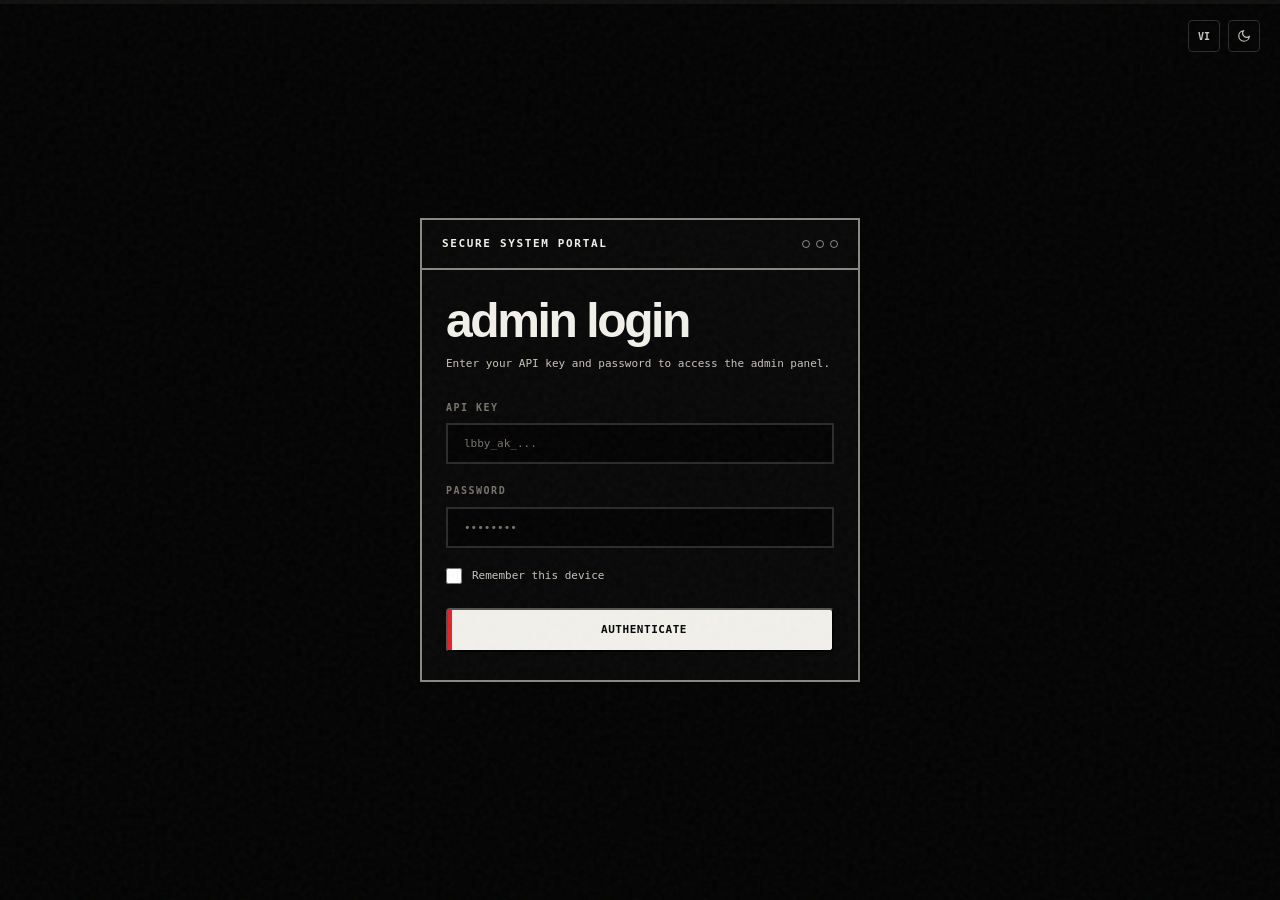
<file: index.html>
<!DOCTYPE html>
<html lang="en" data-theme="dark">
<head>
  <meta charset="UTF-8">
  <meta name="viewport" content="width=device-width, initial-scale=1.0">
  <meta http-equiv="Content-Security-Policy" content="default-src 'self'; script-src 'self' 'unsafe-inline' 'unsafe-eval' https://static.cloudflareinsights.com; style-src 'self' 'unsafe-inline' https://fonts.googleapis.com; img-src 'self' data: blob: https:; font-src 'self' data: https://fonts.gstatic.com; connect-src 'self' https://web.lbby.net; base-uri 'self'; form-action 'self';">
  <title>Admin — R Studio</title>
  <meta name="robots" content="noindex, nofollow">
  <link rel="icon" href="https://lbby.net/assets/favicon-32.png">
  <link rel="preconnect" href="https://fonts.googleapis.com">
  <link rel="preconnect" href="https://fonts.gstatic.com" crossorigin>
  <link href="https://fonts.googleapis.com/css2?family=Inter:wght@400;500;600;700;800;900&family=JetBrains+Mono:wght@400;500;600;700;800;900&display=swap" rel="stylesheet">
  <style>
    /* ── Design Tokens ─────────────────────────────────────────── */
    :root {
      --radius: 0px;
      --radius-sm: 0px;
      --radius-btn: 4px;
      --radius-full: 100px;
      --max-w: 920px;
      --sidebar-w: 240px;
      --nav-h: 56px;
      --ease: cubic-bezier(0.16, 1, 0.3, 1);
      --dur-fast: 0.15s;
      --dur-normal: 0.3s;
      --dur-slow: 0.6s;
      --rs-red: #e52227;
      --mono: 'JetBrains Mono', 'SF Mono', 'Fira Code', monospace;
    }

    [data-theme="dark"],
    :root:not([data-theme]) {
      --bg: #030303;
      --bg-soft: #060606;
      --surface: #080808;
      --surface-soft: #101010;
      --text: #f1f1ea;
      --text-muted: #c9c6bb;
      --text-faint: #77746b;
      --border: rgba(241, 241, 234, 0.17);
      --border-strong: rgba(241, 241, 234, 0.55);
      --accent-silver: #f1f1ea;
      --accent-silver-soft: #aaa69a;
      --glow: rgba(229, 34, 39, 0.18);
      --btn-primary-bg: #f1f1ea;
      --btn-primary-text: #050505;
      --btn-secondary-border: rgba(241, 241, 234, 0.35);
      --btn-secondary-text: #f1f1ea;
    }

    [data-theme="light"] {
      --bg: #e9e3d3;
      --bg-soft: #ded6c3;
      --surface: rgba(255, 255, 247, 0.42);
      --surface-soft: rgba(255, 255, 247, 0.58);
      --text: #0b0b09;
      --text-muted: #24221e;
      --text-faint: #706b5d;
      --border: rgba(8, 8, 6, 0.22);
      --border-strong: rgba(8, 8, 6, 0.56);
      --accent-silver: #0b0b09;
      --accent-silver-soft: #575246;
      --glow: rgba(229, 34, 39, 0.16);
      --btn-primary-bg: #0b0b09;
      --btn-primary-text: #e9e3d3;
      --btn-secondary-border: rgba(8, 8, 6, 0.22);
      --btn-secondary-text: #0b0b09;
    }

    /* ── Reset ─────────────────────────────────────────────────── */
    *, *::before, *::after { box-sizing: border-box; margin: 0; padding: 0; }
    html { -webkit-text-size-adjust: 100%; scroll-behavior: smooth; }

    body {
      font-family: var(--mono);
      font-size: 11px;
      font-weight: 400;
      line-height: 1.45;
      -webkit-font-smoothing: antialiased;
      background-color: var(--bg);
      color: var(--text);
      transition: background-color var(--dur-normal) var(--ease), color var(--dur-normal) var(--ease);
      overflow-x: hidden;
    }

    ::selection { background: var(--rs-red); color: #ffffff; }
    ::-webkit-scrollbar { width: 6px; height: 6px; }
    ::-webkit-scrollbar-track { background: var(--bg); }
    ::-webkit-scrollbar-thumb { background: var(--border-strong); border-radius: 3px; }
    ::-webkit-scrollbar-thumb:hover { background: var(--accent-silver-soft); }

    :focus-visible { outline: 2px solid var(--accent-silver); outline-offset: 2px; }

    /* ── Layout ─────────────────────────────────────────────────── */
    .layout { display: flex; min-height: 100vh; }

    /* ── Sidebar ────────────────────────────────────────────────── */
    .sidebar {
      width: var(--sidebar-w);
      background: var(--bg-soft);
      border-right: 2px solid var(--border-strong);
      display: flex;
      flex-direction: column;
      position: fixed;
      top: 0; left: 0; bottom: 0;
      z-index: 100;
      transition: transform var(--dur-normal) var(--ease);
    }

    .sidebar-header {
      padding: 24px 20px;
      border-bottom: 2px solid var(--border-strong);
    }

    .sidebar-label {
      font-family: var(--mono);
      font-size: 10px;
      font-weight: 700;
      text-transform: uppercase;
      letter-spacing: 0.15em;
      color: var(--text-faint);
      margin-bottom: 8px;
    }

    .sidebar-brand {
      font-family: Inter, Arial Black, sans-serif;
      font-size: 18px;
      font-weight: 900;
      text-transform: lowercase;
      letter-spacing: -0.05em;
      color: var(--text);
    }

    .sidebar-nav {
      flex: 1;
      padding: 0;
    }

    .sidebar-btn {
      display: flex;
      align-items: center;
      gap: 10px;
      width: 100%;
      padding: 12px 20px;
      font-family: var(--mono);
      font-size: 11px;
      font-weight: 700;
      text-transform: uppercase;
      letter-spacing: 0.1em;
      color: var(--text-muted);
      background: transparent;
      border: none;
      border-bottom: 1px solid var(--border);
      cursor: pointer;
      transition: all var(--dur-fast) var(--ease);
      text-align: left;
    }

    .sidebar-btn:hover {
      color: var(--text);
      background: var(--glow);
    }

    .sidebar-btn[aria-selected="true"] {
      color: var(--bg);
      background: var(--text);
    }

    .sidebar-btn svg { width: 14px; height: 14px; opacity: 0.7; }
    .sidebar-btn[aria-selected="true"] svg { opacity: 1; }

    .sidebar-footer {
      padding: 16px 20px;
      border-top: 2px solid var(--border-strong);
      display: flex;
      align-items: center;
      justify-content: space-between;
    }

    .sidebar-version {
      font-family: var(--mono);
      font-size: 9px;
      font-weight: 600;
      text-transform: uppercase;
      letter-spacing: 0.1em;
      color: var(--text-faint);
    }

    .theme-toggle {
      display: flex;
      align-items: center;
      justify-content: center;
      width: 28px;
      height: 28px;
      border: 1px solid var(--border);
      border-radius: var(--radius-btn);
      background: transparent;
      color: var(--text-muted);
      cursor: pointer;
      transition: all var(--dur-fast) var(--ease);
    }

    .theme-toggle:hover { border-color: var(--text); color: var(--text); }
    [data-theme="dark"] .icon-sun { display: none; }
    [data-theme="dark"] .icon-moon { display: block; }
    [data-theme="light"] .icon-sun { display: block; }
    [data-theme="light"] .icon-moon { display: none; }

    /* ── Main Content ───────────────────────────────────────────── */
    .main {
      flex: 1;
      margin-left: var(--sidebar-w);
      min-height: 100vh;
    }

    .topbar {
      position: sticky;
      top: 0;
      z-index: 50;
      background: var(--bg);
      border-bottom: 2px solid var(--border-strong);
      padding: 0 32px;
      height: var(--nav-h);
      display: flex;
      align-items: center;
      justify-content: space-between;
    }

    .topbar-title {
      font-family: var(--mono);
      font-size: 12px;
      font-weight: 700;
      text-transform: uppercase;
      letter-spacing: 0.1em;
      color: var(--text);
    }

    .content { padding: 32px; max-width: var(--max-w); }

    /* ── Cards ──────────────────────────────────────────────────── */
    .card {
      background: var(--surface);
      border: 2px solid var(--border-strong);
      margin-bottom: 24px;
      transition: transform var(--dur-fast) var(--ease), box-shadow var(--dur-fast) var(--ease);
    }

    .card:hover {
      transform: translate(-2px, -2px);
      box-shadow: 4px 4px 0 var(--border-strong);
    }

    .card-header {
      display: flex;
      align-items: center;
      justify-content: space-between;
      padding: 12px 16px;
      border-bottom: 2px solid var(--border-strong);
    }

    .card-title {
      font-family: var(--mono);
      font-size: 11px;
      font-weight: 700;
      text-transform: uppercase;
      letter-spacing: 0.1em;
      color: var(--text);
    }

    .card-body { padding: 16px; }

    /* ── Stats Grid ─────────────────────────────────────────────── */
    .stats-grid {
      display: grid;
      grid-template-columns: repeat(4, 1fr);
      gap: 0;
      border-top: 2px solid var(--border-strong);
      border-left: 2px solid var(--border-strong);
      margin-bottom: 24px;
    }

    .stat-card {
      padding: 20px 16px;
      border-right: 2px solid var(--border-strong);
      border-bottom: 2px solid var(--border-strong);
      background: transparent;
      transition: background var(--dur-fast) var(--ease);
    }

    .stat-card:hover { background: var(--glow); }

    .stat-label {
      font-family: var(--mono);
      font-size: 10px;
      font-weight: 700;
      text-transform: uppercase;
      letter-spacing: 0.15em;
      color: var(--text-faint);
      margin-bottom: 8px;
    }

    .stat-value {
      font-family: Inter, Arial Black, sans-serif;
      font-size: 28px;
      font-weight: 900;
      letter-spacing: -0.05em;
      color: var(--text);
    }

    /* ── Table ──────────────────────────────────────────────────── */
    .table-container {
      overflow-x: auto;
      border: 2px solid var(--border-strong);
    }

    .data-table { width: 100%; border-collapse: collapse; }

    .data-table th {
      text-align: left;
      padding: 10px 16px;
      font-family: var(--mono);
      font-size: 10px;
      font-weight: 700;
      text-transform: uppercase;
      letter-spacing: 0.1em;
      color: var(--text-faint);
      border-bottom: 2px solid var(--border-strong);
      background: var(--surface);
    }

    .data-table td {
      padding: 12px 16px;
      font-family: var(--mono);
      font-size: 11px;
      border-bottom: 1px solid var(--border);
      color: var(--text-muted);
    }

    .data-table tbody tr {
      transition: background var(--dur-fast) var(--ease);
    }

    .data-table tbody tr:hover { background: var(--glow); }
    .data-table tbody tr:last-child td { border-bottom: none; }

    /* ── Status Badges ──────────────────────────────────────────── */
    .badge {
      display: inline-flex;
      align-items: center;
      padding: 2px 8px;
      font-family: var(--mono);
      font-size: 10px;
      font-weight: 700;
      text-transform: uppercase;
      letter-spacing: 0.05em;
    }

    .badge--active { border: 2px solid var(--rs-red); color: var(--rs-red); }
    .badge--inactive { border: 1px dashed var(--text-muted); color: var(--text-muted); }
    .badge--banned { border: 2px double var(--text); color: var(--text-muted); text-decoration: line-through; }
    .badge--alert { border: 2px solid var(--text); color: var(--text); }

    /* ── Buttons ────────────────────────────────────────────────── */
    .btn {
      display: inline-flex;
      align-items: center;
      justify-content: center;
      gap: 8px;
      padding: 8px 16px;
      font-family: var(--mono);
      font-size: 11px;
      font-weight: 700;
      text-transform: uppercase;
      letter-spacing: 0.05em;
      border-radius: var(--radius-btn);
      cursor: pointer;
      position: relative;
      transition: all var(--dur-fast) var(--ease);
      min-height: 36px;
    }

    .btn--primary {
      background: var(--btn-primary-bg);
      color: var(--btn-primary-text);
      padding-left: 24px;
    }

    .btn--primary::before {
      content: '';
      position: absolute;
      left: 0; top: 0; bottom: 0;
      width: 4px;
      background: var(--rs-red);
    }

    .btn--primary:hover { filter: brightness(0.92); transform: translateY(-1px); }
    [data-theme="light"] .btn--primary:hover { filter: brightness(1.08); }

    .btn--secondary {
      background: transparent;
      color: var(--btn-secondary-text);
      border: 2px solid var(--btn-secondary-border);
    }

    .btn--secondary:hover { border-color: var(--text); transform: translateY(-1px); }

    .btn--danger {
      background: transparent;
      color: var(--rs-red);
      border: 1px solid var(--border);
    }

    .btn--danger:hover { border-color: var(--rs-red); background: var(--glow); }

    .btn-sm { padding: 4px 12px; font-size: 10px; min-height: 28px; }

    /* ── Form Inputs ────────────────────────────────────────────── */
    .form-input, .form-select {
      padding: 10px 14px;
      font-family: var(--mono);
      font-size: 11px;
      background: var(--bg);
      border: 2px solid var(--border);
      border-radius: 0;
      color: var(--text);
      outline: none;
      transition: all var(--dur-fast) var(--ease);
    }

    .form-input:focus, .form-select:focus {
      border-color: var(--rs-red);
      box-shadow: 4px 4px 0 var(--border-strong);
    }

    .form-input::placeholder { color: var(--text-faint); }

    .form-label {
      font-family: var(--mono);
      font-size: 10px;
      font-weight: 700;
      text-transform: uppercase;
      letter-spacing: 0.15em;
      color: var(--text-faint);
      margin-bottom: 6px;
    }

    .form-grid { display: grid; grid-template-columns: 1fr 1fr 1fr auto; gap: 16px; align-items: end; }

    /* ── Status Messages ────────────────────────────────────────── */
    .status-msg {
      font-family: var(--mono);
      font-size: 11px;
      padding: 12px 16px;
      margin-top: 16px;
      display: none;
      border: 2px solid var(--border);
    }

    .status-msg.success { display: block; color: var(--text); background: var(--surface); border-color: var(--text); }
    .status-msg.error { display: block; color: var(--rs-red); background: var(--surface); border-color: var(--rs-red); }

    /* ── Output Area ────────────────────────────────────────────── */
    .output-area {
      background: var(--bg);
      border: 2px solid var(--border-strong);
      padding: 12px;
      font-family: var(--mono);
      font-size: 11px;
      word-break: break-all;
      color: var(--text-muted);
      margin-top: 12px;
      user-select: all;
    }

    /* ── Chrome Dots ────────────────────────────────────────────── */
    .chrome-dots {
      display: flex;
      gap: 6px;
    }

    .chrome-dots span {
      width: 8px;
      height: 8px;
      border-radius: 50%;
      border: 1px solid var(--border-strong);
    }

    /* ── Toast ──────────────────────────────────────────────────── */
    #adminToast {
      position: fixed;
      bottom: 24px;
      right: 24px;
      z-index: 9999;
      padding: 12px 20px;
      font-family: var(--mono);
      font-size: 11px;
      font-weight: 700;
      text-transform: uppercase;
      letter-spacing: 0.05em;
      background: var(--text);
      color: var(--bg);
      transform: translateY(20px);
      opacity: 0;
      transition: all var(--dur-normal) var(--ease);
      max-width: 360px;
    }

    #adminToast.error { background: var(--rs-red); color: #fff; }

    /* ── Confirm Modal ──────────────────────────────────────────── */
    #confirmModal {
      position: fixed;
      inset: 0;
      z-index: 9998;
      background: rgba(0,0,0,0.7);
      display: flex;
      align-items: center;
      justify-content: center;
    }

    #confirmModal > div {
      background: var(--bg);
      border: 2px solid var(--border-strong);
      padding: 28px;
      max-width: 420px;
      width: 90%;
    }

    /* ── Empty State ────────────────────────────────────────────── */
    .empty-state {
      text-align: center;
      padding: 32px;
      font-family: var(--mono);
      font-size: 11px;
      color: var(--text-faint);
    }

    /* ── Overlay Effects ────────────────────────────────────────── */
    .site-noise {
      position: fixed;
      inset: 0;
      pointer-events: none;
      z-index: 9990;
      opacity: 0.04;
      background: url("data:image/svg+xml,%3Csvg viewBox='0 0 200 200' xmlns='http://www.w3.org/2000/svg'%3E%3Cfilter id='n'%3E%3CfeTurbulence type='fractalNoise' baseFrequency='0.8' numOctaves='3' stitchTiles='stitch'/%3E%3C/filter%3E%3Crect width='100%25' height='100%25' filter='url(%23n)'/%3E%3C/svg%3E");
    }

    .scanline {
      position: fixed;
      top: 0; left: 0;
      width: 100vw;
      height: 4px;
      background: rgba(241, 241, 234, 0.05);
      pointer-events: none;
      z-index: 9989;
      animation: scanline-anim 6s linear infinite;
    }

    @keyframes scanline-anim {
      0% { transform: translateY(-100vh); }
      100% { transform: translateY(100vh); }
    }

    /* ── Responsive ─────────────────────────────────────────────── */
    .mobile-toggle {
      display: none;
      width: 36px; height: 36px;
      align-items: center;
      justify-content: center;
      border: 2px solid var(--border);
      background: transparent;
      color: var(--text);
      cursor: pointer;
    }

    @media (max-width: 768px) {
      .sidebar { transform: translateX(-100%); }
      .sidebar.open { transform: translateX(0); }
      .main { margin-left: 0; }
      .mobile-toggle { display: flex; }
      .stats-grid { grid-template-columns: repeat(2, 1fr); }
      .form-grid { grid-template-columns: 1fr; }
      .content { padding: 20px; }
      .topbar { padding: 0 20px; }
    }

    /* ── Tier Grid ──────────────────────────────────────────────── */
    .tier-grid { display: grid; grid-template-columns: repeat(4, 1fr); gap: 0; border-top: 2px solid var(--border-strong); border-left: 2px solid var(--border-strong); margin-bottom: 20px; }
    .tier-option {
      padding: 14px 12px;
      border-right: 2px solid var(--border-strong);
      border-bottom: 2px solid var(--border-strong);
      cursor: pointer;
      transition: all var(--dur-fast) var(--ease);
      text-align: center;
    }
    .tier-option:hover { background: var(--glow); }
    .tier-option.selected { background: var(--text); color: var(--bg); }
    .tier-name { font-family: var(--mono); font-size: 11px; font-weight: 700; text-transform: uppercase; letter-spacing: 0.05em; margin-bottom: 4px; }
    .tier-desc { font-family: var(--mono); font-size: 9px; color: var(--text-faint); text-transform: uppercase; letter-spacing: 0.1em; }
    .tier-option.selected .tier-desc { color: var(--bg); opacity: 0.7; }

    /* ── Permission Table ───────────────────────────────────────── */
    .perm-table { width: 100%; border-collapse: collapse; }
    .perm-table th {
      text-align: left;
      padding: 10px 16px;
      font-family: var(--mono);
      font-size: 10px;
      font-weight: 700;
      text-transform: uppercase;
      letter-spacing: 0.1em;
      color: var(--text-faint);
      border-bottom: 2px solid var(--border-strong);
      background: var(--surface);
    }
    .perm-table td {
      padding: 10px 16px;
      font-family: var(--mono);
      font-size: 11px;
      border-bottom: 1px solid var(--border);
      color: var(--text-muted);
    }
    .perm-table tbody tr:hover { background: var(--glow); }
    .perm-table tbody tr:last-child td { border-bottom: none; }

    /* ── New Key Box ────────────────────────────────────────────── */
    .new-key-box {
      margin-top: 16px;
      padding: 16px;
      border: 2px solid var(--text);
      display: none;
    }
    .new-key-box .key-value {
      background: var(--bg);
      border: 2px solid var(--border-strong);
      padding: 12px;
      font-family: var(--mono);
      font-size: 11px;
      word-break: break-all;
      color: var(--text);
      margin: 10px 0;
      user-select: all;
    }

    /* ── Filter Select ──────────────────────────────────────────── */
    .filter-bar { display: flex; gap: 10px; align-items: center; }
    .filter-select {
      padding: 6px 10px;
      font-family: var(--mono);
      font-size: 10px;
      font-weight: 600;
      text-transform: uppercase;
      letter-spacing: 0.05em;
      background: var(--bg);
      border: 2px solid var(--border);
      color: var(--text);
      cursor: pointer;
      outline: none;
    }
    .filter-select:focus { border-color: var(--rs-red); }

    /* ── Action Badges ──────────────────────────────────────────── */
    .action-badge {
      display: inline-flex;
      padding: 2px 8px;
      font-family: var(--mono);
      font-size: 10px;
      font-weight: 700;
      text-transform: uppercase;
      letter-spacing: 0.05em;
    }
    .action-login { border: 1px solid var(--text); color: var(--text); }
    .action-list { border: 1px dashed var(--text-muted); color: var(--text-muted); }
    .action-create { border: 2px solid var(--rs-red); color: var(--rs-red); }
    .action-update { border: 1px solid var(--text-muted); color: var(--text-muted); }
    .action-delete { border: 2px double var(--text); color: var(--text-faint); text-decoration: line-through; }

    /* ── Meta JSON ──────────────────────────────────────────────── */
    .meta-json {
      font-family: var(--mono);
      font-size: 10px;
      background: var(--bg);
      padding: 2px 8px;
      max-width: 300px;
      overflow: hidden;
      text-overflow: ellipsis;
      white-space: nowrap;
      cursor: pointer;
      color: var(--text-faint);
      border: 1px solid var(--border);
    }
    .meta-json:hover { white-space: normal; word-break: break-all; color: var(--text); }

    /* ── Pagination ─────────────────────────────────────────────── */
    .pagination { display: flex; gap: 8px; justify-content: center; align-items: center; margin-top: 20px; }
    .pagination button {
      padding: 6px 14px;
      font-family: var(--mono);
      font-size: 10px;
      font-weight: 700;
      text-transform: uppercase;
      letter-spacing: 0.1em;
      background: transparent;
      border: 2px solid var(--border);
      color: var(--text-muted);
      cursor: pointer;
      transition: all var(--dur-fast) var(--ease);
    }
    .pagination button:hover:not(:disabled) { border-color: var(--text); color: var(--text); }
    .pagination button:disabled { opacity: 0.3; cursor: not-allowed; }
    .pagination .page-info { font-family: var(--mono); font-size: 10px; color: var(--text-faint); text-transform: uppercase; letter-spacing: 0.1em; }

    @media (prefers-reduced-motion: reduce) {
      .scanline { display: none; }
      * { animation-duration: 0.01ms !important; animation-iteration-count: 1 !important; transition-duration: 0.01ms !important; }
    }
  </style>
</head>
<body>
  <div class="site-noise" aria-hidden="true"></div>
  <div class="scanline" aria-hidden="true"></div>

  <div class="layout">
    <!-- Sidebar -->
    <aside class="sidebar" id="sidebar">
      <div class="sidebar-header">
        <div class="sidebar-label" data-vi="Bảng Điều Khiển">Control Panel</div>
        <div class="sidebar-brand">lbby admin</div>
      </div>
      <nav class="sidebar-nav" role="tablist" aria-label="Administration Views">
        <button class="sidebar-btn" role="tab" aria-selected="true" aria-controls="view-users" id="tab-users">
          <svg viewBox="0 0 24 24" fill="none" stroke="currentColor" stroke-width="2"><path d="M17 21v-2a4 4 0 0 0-4-4H5a4 4 0 0 0-4 4v2"/><circle cx="9" cy="7" r="4"/></svg>
          <span data-vi="Người Dùng">Users</span>
        </button>
        <button class="sidebar-btn" role="tab" aria-selected="false" aria-controls="view-apikeys" id="tab-apikeys" tabindex="-1">
          <svg viewBox="0 0 24 24" fill="none" stroke="currentColor" stroke-width="2"><path d="M21 2l-2 2m-7.61 7.61a5.5 5.5 0 1 1-7.778 7.778 5.5 5.5 0 0 1 7.777-7.777zm0 0L15.5 7.5m0 0l3 3L22 7l-3-3m-3.5 3.5L19 4"/></svg>
          <span data-vi="Khóa API">API Keys</span>
        </button>
        <button class="sidebar-btn" role="tab" aria-selected="false" aria-controls="view-audit" id="tab-audit" tabindex="-1">
          <svg viewBox="0 0 24 24" fill="none" stroke="currentColor" stroke-width="2"><path d="M14 2H6a2 2 0 0 0-2 2v16a2 2 0 0 0 2 2h12a2 2 0 0 0 2-2V8z"/><polyline points="14 2 14 8 20 8"/></svg>
          <span data-vi="Nhật Ký Kiểm Toán">Audit Logs</span>
        </button>
      </nav>
      <div class="sidebar-footer">
        <span class="sidebar-version">v1.4.0-adm</span>
        <div style="display:flex;gap:6px;">
          <button class="theme-toggle" id="theme-toggle" aria-label="Toggle theme">
          <svg class="icon-sun" width="14" height="14" viewBox="0 0 24 24" fill="none" stroke="currentColor" stroke-width="2"><circle cx="12" cy="12" r="5"/><line x1="12" y1="1" x2="12" y2="3"/><line x1="12" y1="21" x2="12" y2="23"/></svg>
          <svg class="icon-moon" width="14" height="14" viewBox="0 0 24 24" fill="none" stroke="currentColor" stroke-width="2"><path d="M21 12.79A9 9 0 1 1 11.21 3 7 7 0 0 0 21 12.79z"/></svg>
        </button>
          <button class="theme-toggle" id="lang-toggle" onclick="toggleLang()" aria-label="Toggle language">
            <span id="langLabel" style="font-family:var(--mono);font-size:9px;font-weight:700;">VI</span>
          </button>
          <button class="theme-toggle" onclick="RStudioAuth.logout()" aria-label="Logout" style="border-color:var(--rs-red);color:var(--rs-red);">
            <svg width="14" height="14" viewBox="0 0 24 24" fill="none" stroke="currentColor" stroke-width="2"><path d="M9 21H5a2 2 0 0 1-2-2V5a2 2 0 0 1 2-2h4"/><polyline points="16 17 21 12 16 7"/><line x1="21" y1="12" x2="9" y2="12"/></svg>
          </button>
        </div>
      </div>
    </aside>

    <!-- Main Content -->
    <main class="main">
      <header class="topbar">
        <div style="display:flex;align-items:center;gap:12px;">
          <button class="mobile-toggle" onclick="document.getElementById('sidebar').classList.toggle('open')" aria-label="Toggle sidebar">
            <svg width="18" height="18" viewBox="0 0 24 24" fill="none" stroke="currentColor" stroke-width="2"><line x1="3" y1="12" x2="21" y2="12"/><line x1="3" y1="6" x2="21" y2="6"/><line x1="3" y1="18" x2="21" y2="18"/></svg>
          </button>
          <span class="topbar-title">users</span>
        </div>
        <div style="display:flex;gap:8px;">
          <button class="btn btn--secondary btn-sm" onclick="fetchStats()" data-vi="↻ Tải lại">↻ Refresh</button>
          <a href="https://lbby.net" class="btn btn--secondary btn-sm" target="_blank">Lbby ↗</a>
        </div>
      </header>

      <div class="content">
        <!-- Users View -->
        <section id="view-users" role="tabpanel" aria-labelledby="tab-users" class="view-pane">
          <!-- Stats -->
          <div class="stats-grid">
            <div class="stat-card">
              <div class="stat-label" data-vi="Tổng Người Dùng">Total Users</div>
              <div class="stat-value" id="totalUsers">—</div>
            </div>
            <div class="stat-card">
              <div class="stat-label" data-vi="Miễn Phí">Free</div>
              <div class="stat-value" id="freeCount">—</div>
            </div>
            <div class="stat-card">
              <div class="stat-label" data-vi="Mới">Novice</div>
              <div class="stat-value" id="noviceCount">—</div>
            </div>
            <div class="stat-card">
              <div class="stat-label" data-vi="Chuyên Gia">Master</div>
              <div class="stat-value" id="masterCount">—</div>
            </div>
          </div>

          <!-- User Search -->
          <div class="card">
            <div class="card-header">
              <span class="card-title" data-vi="Người Dùng Đã Đăng Ký">Registered Users</span>
              <div style="display:flex;gap:8px;align-items:center;">
                <input type="text" class="form-input" id="userSearch" placeholder="Search email or ID..." data-vi-placeholder="Tìm email hoặc ID..." oninput="debounceSearch()" style="width:200px;padding:6px 10px;">
              </div>
            </div>
            <div id="usersTable">
              <div class="empty-state" data-vi="Nhập email hoặc ID để tìm kiếm">Enter an email or ID to search</div>
            </div>
          </div>

          <!-- Generate License -->
          <div class="card">
            <div class="card-header">
              <span class="card-title" data-vi="Tạo Giấy Phép">Generate License</span>
              <div class="chrome-dots"><span></span><span></span><span></span></div>
            </div>
            <div class="card-body">
              <div class="form-grid">
                <div>
                  <div class="form-label" data-vi="Email Người Dùng">User Email</div>
                  <input type="email" id="genEmail" class="form-input" placeholder="user@example.com" style="width:100%;">
                </div>
                <div>
                  <div class="form-label" data-vi="Cấp">Tier</div>
                  <select id="genTier" class="form-select" style="width:100%;">
                    <option value="novice">Novice</option>
                    <option value="master">Master</option>
                  </select>
                </div>
                <div>
                  <div class="form-label" data-vi="Chu Kỳ Thanh Toán">Billing Cycle</div>
                  <select id="genCycle" class="form-select" style="width:100%;">
                    <option value="monthly" data-vi="Hàng tháng (30 ngày)">Monthly (30 days)</option>
                    <option value="yearly" data-vi="Hàng năm (365 ngày)">Yearly (365 days)</option>
                    <option value="lifetime" data-vi="Trọn đời (10 năm)">Lifetime (10 years)</option>
                  </select>
                </div>
                <div>
                  <div class="form-label">&nbsp;</div>
                  <button class="btn btn--primary" onclick="generateLicense()" id="genBtn" data-vi="Tạo">Generate</button>
                </div>
              </div>
              <div id="genStatus" class="status-msg"></div>
              <div id="genOutput" style="display:none;">
                <div class="output-area" id="genKey"></div>
                <div style="display:flex;gap:8px;margin-top:8px;">
                  <button class="btn btn--secondary btn-sm" onclick="navigator.clipboard.writeText(lastGeneratedKey)" data-vi="Sao Chép Khóa">Copy Key</button>
                  <button class="btn btn--secondary btn-sm" onclick="copyActivationMsg()" data-vi="Sao Chép Tin Nhắn">Copy Message</button>
                </div>
              </div>
            </div>
          </div>
        </section>

        <!-- API Keys View -->
        <section id="view-apikeys" role="tabpanel" aria-labelledby="tab-apikeys" class="view-pane" hidden>
          <!-- Create Key -->
          <div class="card">
            <div class="card-header">
              <span class="card-title" data-vi="Tạo Khóa Mới">Create New Key</span>
              <div class="chrome-dots"><span></span><span></span><span></span></div>
            </div>
            <div class="card-body">
              <div style="display:grid;grid-template-columns:1fr 1fr auto;gap:16px;align-items:end;">
                <div>
                  <div class="form-label" data-vi="Tên">Name</div>
                  <input type="text" id="keyName" class="form-input" placeholder="e.g. Tien Anh, Hung, Phuc" maxlength="64" style="width:100%;">
                </div>
                <div>
                  <div class="form-label" data-vi="Khóa API">API Key</div>
                  <input type="text" id="customKeyInput" class="form-input" placeholder="e.g. aindrew, hung1234" maxlength="120" onkeydown="if(event.key==='Enter')createKey()" style="width:100%;">
                </div>
                <div>
                  <div class="form-label">&nbsp;</div>
                  <button class="btn btn--primary" onclick="createKey()" id="createBtn" data-vi="Tạo Khóa">Create Key</button>
                </div>
              </div>
              <p style="font-family:var(--mono);font-size:9px;color:var(--text-faint);margin-top:8px;text-transform:uppercase;letter-spacing:0.1em;" data-vi="Tối thiểu 8 ký tự. Tự động thêm tiền tố lbby_ak_ nếu thiếu.">Min 8 characters. Auto-prefixed with lbby_ak_ if missing.</p>

              <div style="margin-top:20px;">
                <div class="form-label" style="margin-bottom:8px;" data-vi="Cấp Độ Quyền">Permission Tier</div>
                <div class="tier-grid">
                  <div class="tier-option selected" data-tier="viewer" onclick="selectTier('viewer')">
                    <div class="tier-name">👁 Viewer</div>
                    <div class="tier-desc" data-vi="Chỉ đọc">Read-only</div>
                  </div>
                  <div class="tier-option" data-tier="editor" onclick="selectTier('editor')">
                    <div class="tier-name">✏ Editor</div>
                    <div class="tier-desc" data-vi="Tạo giấy phép">Generate licenses</div>
                  </div>
                  <div class="tier-option" data-tier="admin" onclick="selectTier('admin')">
                    <div class="tier-name">🛡 Admin</div>
                    <div class="tier-desc" data-vi="Quản lý người dùng">Manage users</div>
                  </div>
                  <div class="tier-option" data-tier="super_admin" id="superAdminTier" onclick="selectTier('super_admin')" style="display:none;">
                    <div class="tier-name">👑 Super</div>
                    <div class="tier-desc" data-vi="Toàn quyền">Full access</div>
                  </div>
                </div>
              </div>

              <div id="createStatus" class="status-msg"></div>
              <div id="newKeyBox" class="new-key-box">
                <div style="font-family:var(--mono);font-size:11px;font-weight:700;color:var(--text);margin-bottom:8px;" data-vi="KHÓA ĐÃ TẠO — GỬI CHO THÀNH VIÊN NHÓM">KEY CREATED — SEND TO TEAM MEMBER</div>
                <div class="key-value" id="newKeyValue"></div>
                <button class="btn btn--secondary btn-sm" onclick="copyNewKey()" id="copyBtn" data-vi="Sao Chép Khóa">Copy Key</button>
              </div>
            </div>
          </div>

          <!-- Permission Details -->
          <div class="card">
            <div class="card-header">
              <span class="card-title" data-vi="Chi Tiết Quyền">Permission Details</span>
            </div>
            <div style="padding:0;">
              <table class="perm-table">
                <thead>
                  <tr>
                    <th data-vi="Tính Năng">Feature</th>
                    <th>👁 Viewer</th>
                    <th>✏ Editor</th>
                    <th>🛡 Admin</th>
                    <th>👑 Super</th>
                  </tr>
                </thead>
                <tbody>
                  <tr><td data-vi="Xem người dùng">List users</td><td>✅</td><td>✅</td><td>✅</td><td>✅</td></tr>
                  <tr><td data-vi="Xem giấy phép">List licenses</td><td>✅</td><td>✅</td><td>✅</td><td>✅</td></tr>
                  <tr><td data-vi="Tạo giấy phép">Generate license</td><td>❌</td><td>✅</td><td>✅</td><td>✅</td></tr>
                  <tr><td data-vi="Thu hồi giấy phép">Revoke license</td><td>❌</td><td>✅</td><td>✅</td><td>✅</td></tr>
                  <tr><td data-vi="Cập nhật người dùng">Update users</td><td>❌</td><td>✅</td><td>✅</td><td>✅</td></tr>
                  <tr><td data-vi="Xóa người dùng">Delete users</td><td>❌</td><td>❌</td><td>✅</td><td>✅</td></tr>
                  <tr><td data-vi="Quản lý khóa API">Manage API keys</td><td>❌</td><td>❌</td><td>✅</td><td>✅</td></tr>
                  <tr><td data-vi="Đặt lại mật khẩu">Reset passwords</td><td>❌</td><td>❌</td><td>❌</td><td>✅</td></tr>
                  <tr><td data-vi="Xóa khóa API">Delete API keys</td><td>❌</td><td>❌</td><td>❌</td><td>✅</td></tr>
                </tbody>
              </table>
            </div>
          </div>

          <!-- Active Keys -->
          <div class="card">
            <div class="card-header">
              <span class="card-title" data-vi="Khóa Đang Hoạt Động">Active Keys</span>
              <button class="btn btn--secondary btn-sm" onclick="fetchKeys()" data-vi="↻ Tải lại">↻ Refresh</button>
            </div>
            <div id="keysTable">
              <div class="empty-state" data-vi="Đang tải...">Loading...</div>
            </div>
          </div>
        </section>

        <!-- Audit Logs View -->
        <section id="view-audit" role="tabpanel" aria-labelledby="tab-audit" class="view-pane" hidden>
          <!-- Filters -->
          <div class="card">
            <div class="card-header">
              <span class="card-title" data-vi="Nhật Ký Hoạt Động">Activity Log</span>
              <div class="filter-bar">
                <select class="filter-select" id="actionFilter" onchange="auditOffset=0;fetchLogs()">
                  <option value="" data-vi="Tất Cả Hành Động">All Actions</option>
                  <option value="ADMIN_LOGIN" data-vi="Đăng Nhập">Login</option>
                  <option value="ADMIN_LIST_USERS" data-vi="Xem Người Dùng">List Users</option>
                  <option value="ADMIN_LIST_LICENSES" data-vi="Xem Giấy Phép">List Licenses</option>
                  <option value="ADMIN_GENERATE_LICENSE" data-vi="Tạo Giấy Phép">Generate License</option>
                  <option value="ADMIN_REVOKE_LICENSE" data-vi="Thu Hồi Giấy Phép">Revoke License</option>
                  <option value="ADMIN_UPDATE_USER" data-vi="Cập Nhật Người Dùng">Update User</option>
                  <option value="ADMIN_DELETE_USER" data-vi="Xóa Người Dùng">Delete User</option>
                  <option value="ADMIN_LIST_API_KEYS" data-vi="Xem Khóa API">List API Keys</option>
                  <option value="ADMIN_CREATE_API_KEY" data-vi="Tạo Khóa API">Create API Key</option>
                  <option value="ADMIN_UPDATE_API_KEY" data-vi="Cập Nhật Khóa API">Update API Key</option>
                  <option value="ADMIN_REVOKE_API_KEY" data-vi="Thu Hồi Khóa API">Revoke API Key</option>
                </select>
              </div>
            </div>
            <div id="logsTable">
              <div class="empty-state" data-vi="Đang tải...">Loading...</div>
            </div>
          </div>

          <!-- Pagination -->
          <div class="pagination" id="pagination" style="display:none;">
            <button id="prevBtn" onclick="prevPage()" disabled data-vi="← Trước">← Previous</button>
            <span class="page-info" id="pageInfo">Page 1</span>
            <button id="nextBtn" onclick="nextPage()" data-vi="Sau →">Next →</button>
          </div>
        </section>
      </div>
    </main>
  </div>

  <script src="/lang.js"></script>
  <script src="/auth.js?v=2"></script>
  <script>
    const { apiCall, isVi, getApiKey, isSuperAdmin } = RStudioAuth;
    let lastGeneratedKey = '';
    let searchTimeout = null;
    let selectedTier = 'viewer';
    let auditOffset = 0;
    const AUDIT_PAGE_SIZE = 50;
    let auditHasMore = true;

    const TAB_TITLES = {
      'tab-users': { en: 'Users', vi: 'Người Dùng' },
      'tab-apikeys': { en: 'API Keys', vi: 'Khóa API' },
      'tab-audit': { en: 'Audit Logs', vi: 'Nhật Ký Kiểm Toán' },
    };

    function t(en, vi) { return isVi() ? vi : en; }

    // ── Theme Toggle ────────────────────────────────────────────
    (function() {
      var t = localStorage.getItem('rs-theme');
      if (!t) t = 'dark';
      document.documentElement.setAttribute('data-theme', t);
    })();

    document.getElementById('theme-toggle').addEventListener('click', function() {
      var current = document.documentElement.getAttribute('data-theme');
      var next = current === 'dark' ? 'light' : 'dark';
      document.documentElement.setAttribute('data-theme', next);
      localStorage.setItem('rs-theme', next);
    });

    // ── Tab Navigation ──────────────────────────────────────────
    const tabs = document.querySelectorAll('.sidebar-btn[role="tab"]');
    const panels = document.querySelectorAll('.view-pane[role="tabpanel"]');

    function switchTab(selectedTab) {
      tabs.forEach(tab => {
        const isSelected = tab === selectedTab;
        tab.setAttribute('aria-selected', isSelected);
        tab.setAttribute('tabindex', isSelected ? '0' : '-1');
      });
      panels.forEach(panel => {
        panel.hidden = panel.id !== selectedTab.getAttribute('aria-controls');
      });
      // Update topbar title
      const titles = TAB_TITLES[selectedTab.id];
      document.querySelector('.topbar-title').textContent = titles ? (isVi() ? titles.vi : titles.en) : 'Admin';
      // Lazy-load data for tabs
      if (selectedTab.id === 'tab-apikeys') fetchKeys();
      if (selectedTab.id === 'tab-audit') fetchLogs();
    }

    tabs.forEach(tab => {
      tab.addEventListener('click', () => switchTab(tab));
      tab.addEventListener('keydown', (e) => {
        const index = Array.from(tabs).indexOf(tab);
        let newIndex;
        if (e.key === 'ArrowDown') newIndex = (index + 1) % tabs.length;
        else if (e.key === 'ArrowUp') newIndex = (index - 1 + tabs.length) % tabs.length;
        else if (e.key === 'Home') newIndex = 0;
        else if (e.key === 'End') newIndex = tabs.length - 1;
        else return;
        e.preventDefault();
        tabs[newIndex].focus();
        switchTab(tabs[newIndex]);
      });
    });

    // ── Init ────────────────────────────────────────────────────
    (async function() {
      if (!await RStudioAuth.requireAuth()) return;
      const info = await RStudioAuth.validateKey(getApiKey());
      if (info) {
        if (isSuperAdmin()) {
          const el = document.getElementById('superAdminTier');
          if (el) el.style.display = '';
        }
      }
      await fetchStats();
    })();

    // ── Stats ───────────────────────────────────────────────────
    async function fetchStats() {
      try {
        const stats = await apiCall('GET', '/api/admin/stats');
        document.getElementById('totalUsers').textContent = stats.total;
        document.getElementById('freeCount').textContent = stats.free;
        document.getElementById('noviceCount').textContent = stats.novice;
        document.getElementById('masterCount').textContent = stats.master;
      } catch (err) { console.error('Stats error:', err); }
    }

    // ── Users ───────────────────────────────────────────────────
    function debounceSearch() {
      clearTimeout(searchTimeout);
      searchTimeout = setTimeout(() => fetchUsers(), 300);
    }

    async function fetchUsers() {
      const el = document.getElementById('usersTable');
      const query = document.getElementById('userSearch').value.trim();
      if (!query) { el.innerHTML = `<div class="empty-state">${t('Enter an email or ID to search', 'Nhập email hoặc ID để tìm kiếm')}</div>`; return; }
      try {
        const data = await apiCall('GET', `/api/admin/users?search=${encodeURIComponent(query)}`);
        const users = data.users || [];
        if (users.length === 0) { el.innerHTML = `<div class="empty-state">${t('No users found', 'Không tìm thấy người dùng')}</div>`; return; }
        const rows = users.map(u => {
          const date = new Date(u.createdAt * 1000).toLocaleDateString();
          const tier = u.tier || 'free';
          return `<tr>
            <td style="font-weight:600;color:var(--text);">${escapeHtml(u.emailMasked || '—')}</td>
            <td><select class="form-select" style="padding:4px 8px;font-size:10px;" data-user-id="${u.id}" onchange="updateUserTier(${u.id}, this.value, '${tier}')">
              <option value="free" ${tier === 'free' ? 'selected' : ''}>free</option>
              <option value="novice" ${tier === 'novice' ? 'selected' : ''}>novice</option>
              <option value="master" ${tier === 'master' ? 'selected' : ''}>master</option>
            </select></td>
            <td><input type="checkbox" style="accent-color:var(--rs-red);" data-admin-id="${u.id}" ${u.isAdmin ? 'checked' : ''} onchange="toggleAdmin(${u.id}, this.checked)"></td>
            <td>${date}</td>
            <td style="text-align:right;">
              <button class="btn btn--secondary btn-sm" onclick="sendReset(${u.id})" ${!u.emailMasked ? 'disabled' : ''}>Reset</button>
              <button class="btn btn--danger btn-sm" onclick="revokeLicenses(${u.id})">Revoke</button>
              <button class="btn btn--danger btn-sm" onclick="deleteUser(${u.id}, '${escapeHtml(u.emailMasked)}')">Delete</button>
            </td>
          </tr>`;
        }).join('');
        el.innerHTML = `<div class="table-container"><table class="data-table"><thead><tr><th>Email</th><th>${t('Tier', 'Cấp')}</th><th>Admin</th><th>${t('Created', 'Ngày tạo')}</th><th style="text-align:right">${t('Actions', 'Thao tác')}</th></tr></thead><tbody>${rows}</tbody></table></div>`;
      } catch (err) { el.innerHTML = `<div class="empty-state" style="color:var(--rs-red);">${escapeHtml(err.message)}</div>`; }
    }

    // ── API Keys ────────────────────────────────────────────────
    function selectTier(tier) {
      selectedTier = tier;
      document.querySelectorAll('.tier-option').forEach(el => {
        el.classList.toggle('selected', el.dataset.tier === tier);
      });
    }

    async function createKey() {
      const name = document.getElementById('keyName').value.trim();
      const key = document.getElementById('customKeyInput').value.trim();
      const btn = document.getElementById('createBtn');
      const status = document.getElementById('createStatus');
      const newKeyBox = document.getElementById('newKeyBox');

      if (!name) { showToast('Enter a name', 'error'); return; }
      if (!key) { showToast('Enter a key', 'error'); return; }

      btn.disabled = true; btn.textContent = 'Creating...';
      status.style.display = 'none'; newKeyBox.style.display = 'none';

      try {
        const data = await apiCall('POST', '/api/admin/api-keys', { name, key, tier: selectedTier });
        document.getElementById('newKeyValue').textContent = data.key;
        newKeyBox.style.display = 'block';
        showToast(`Key "${data.name}" created (${data.tier})`);
        document.getElementById('keyName').value = '';
        document.getElementById('customKeyInput').value = '';
        fetchKeys();
      } catch (err) {
        showToast(err.message, 'error');
      } finally {
        btn.disabled = false; btn.textContent = 'Create Key';
      }
    }

    function copyNewKey() {
      navigator.clipboard.writeText(document.getElementById('newKeyValue').textContent);
      document.getElementById('copyBtn').textContent = '✓ Copied!';
      setTimeout(() => { document.getElementById('copyBtn').textContent = 'Copy Key'; }, 2000);
    }

    async function fetchKeys() {
      const el = document.getElementById('keysTable');
      try {
        const data = await apiCall('GET', '/api/admin/api-keys');
        const keys = data.keys || [];
        const isSuper = isSuperAdmin();

        if (keys.length === 0) { el.innerHTML = `<div class="empty-state">${t('No keys yet', 'Chưa có khóa nào')}</div>`; return; }

        const rows = keys.map(k => {
          const isRevoked = k.revoked_at !== null;
          const date = new Date(k.created_at * 1000).toLocaleDateString();
          const statusBadge = isRevoked
            ? `<span class="badge badge--inactive">Revoked</span>`
            : `<span class="badge badge--active">Active</span>`;
          const tierBadge = `<select class="form-select" style="padding:4px 8px;font-size:10px;" data-key-id="${k.id}" onchange="changeKeyTier(${k.id}, this.value, '${k.tier}')">
            <option value="viewer" ${k.tier === 'viewer' ? 'selected' : ''}>viewer</option>
            <option value="editor" ${k.tier === 'editor' ? 'selected' : ''}>editor</option>
            <option value="admin" ${k.tier === 'admin' ? 'selected' : ''}>admin</option>
            ${isSuper ? `<option value="super_admin" ${k.tier === 'super_admin' ? 'selected' : ''}>super_admin</option>` : ''}
          </select>`;
          let actions = isRevoked
            ? `<button class="btn btn--secondary btn-sm" onclick="unrevokeKey(${k.id})">Restore</button> <button class="btn btn--danger btn-sm" onclick="deleteKey(${k.id}, '${escapeHtml(k.name)}')">Delete</button>`
            : `<button class="btn btn--danger btn-sm" onclick="revokeKey(${k.id})">Revoke</button>`;
          if (isSuper && !isRevoked) {
            actions += ` <button class="btn btn--secondary btn-sm" onclick="resetPassword(${k.id}, '${escapeHtml(k.name)}')">Reset PW</button>`;
          }
          return `<tr>
            <td style="font-weight:600;color:var(--text);">${escapeHtml(k.name)}</td>
            <td><code style="font-family:var(--mono);font-size:10px;background:var(--bg);padding:2px 8px;border:1px solid var(--border);">${escapeHtml(k.key_prefix)}</code></td>
            <td>${tierBadge}</td>
            <td style="color:var(--text-faint);font-size:10px;">${date}</td>
            <td>${statusBadge}</td>
            <td style="text-align:right;">${actions}</td>
          </tr>`;
        }).join('');

        el.innerHTML = `<div class="table-container"><table class="data-table"><thead><tr><th>${t('Name', 'Tên')}</th><th>${t('Key', 'Khóa')}</th><th>${t('Tier', 'Cấp')}</th><th>${t('Created', 'Ngày tạo')}</th><th>${t('Status', 'Trạng thái')}</th><th style="text-align:right">${t('Actions', 'Thao tác')}</th></tr></thead><tbody>${rows}</tbody></table></div>`;
      } catch (err) {
        el.innerHTML = `<div class="empty-state" style="color:var(--rs-red);">${escapeHtml(err.message)}</div>`;
      }
    }

    async function changeKeyTier(id, newTier, currentTier) {
      if (newTier === currentTier) return;
      showConfirm('Change Tier', `Set tier to <b>${newTier}</b>?`, 'Confirm', async () => {
        const select = document.querySelector(`select[data-key-id="${id}"]`);
        try {
          await apiCall('PATCH', '/api/admin/api-keys', { id, action: 'change_tier', tier: newTier });
          showToast(`Tier set to ${newTier}`);
          fetchKeys();
        } catch (err) {
          showToast(err.message, 'error');
          if (select) select.value = currentTier;
        }
      });
    }

    async function revokeKey(id) {
      showConfirm('Revoke Key', 'Revoke this key?', 'Revoke', async () => {
        try { await apiCall('PATCH', '/api/admin/api-keys', { id, action: 'revoke' }); showToast('Key revoked'); fetchKeys(); } catch (err) { showToast(err.message, 'error'); }
      });
    }

    async function unrevokeKey(id) {
      try { await apiCall('PATCH', '/api/admin/api-keys', { id, action: 'unrevoke' }); showToast('Key restored'); fetchKeys(); } catch (err) { showToast(err.message, 'error'); }
    }

    async function deleteKey(id, name) {
      showConfirm('Delete Key', `Permanently delete <b>${name}</b>?<br><br><span style="color:var(--rs-red);">This cannot be undone.</span>`, 'Delete', async () => {
        try { await apiCall('DELETE', '/api/admin/api-keys', { id }); showToast('Key deleted'); fetchKeys(); } catch (err) { showToast(err.message, 'error'); }
      });
    }

    async function resetPassword(id, name) {
      showConfirm('Reset Password', `Generate new password for <b>${name}</b>?`, 'Reset', async () => {
        try {
          const data = await apiCall('POST', `/api/admin/api-keys/${id}/reset-password`);
          showResult('Password Reset', `New password for <b>${name}</b>:`, data.newPassword);
        } catch (err) { showToast(err.message, 'error'); }
      });
    }

    // ── Result Modal ────────────────────────────────────────────
    function showResult(title, bodyHtml, copyText) {
      const existing = document.getElementById('resultModal');
      if (existing) existing.remove();
      const overlay = document.createElement('div');
      overlay.id = 'resultModal';
      overlay.style.cssText = 'position:fixed;inset:0;z-index:9998;background:rgba(0,0,0,0.7);display:flex;align-items:center;justify-content:center;';
      overlay.innerHTML = `<div style="background:var(--bg);border:2px solid var(--border-strong);padding:28px;max-width:480px;width:90%;">
        <h3 style="font-family:var(--mono);font-size:14px;font-weight:700;text-transform:uppercase;letter-spacing:0.1em;margin-bottom:12px;color:var(--text);">${title}</h3>
        <div style="color:var(--text-muted);font-size:11px;margin-bottom:16px;">${bodyHtml}</div>
        ${copyText ? `<div style="background:var(--bg);border:2px solid var(--border-strong);padding:12px;font-family:var(--mono);font-size:11px;word-break:break-all;user-select:all;margin-bottom:16px;color:var(--text);">${escapeHtml(copyText)}</div>` : ''}
        <div style="display:flex;gap:10px;justify-content:flex-end;">
          ${copyText ? `<button id="resultCopyBtn" class="btn btn--primary btn-sm">${t('Copy', 'Sao chép')}</button>` : ''}
          <button id="resultClose" class="btn btn--secondary btn-sm">${t('Close', 'Đóng')}</button>
        </div>
      </div>`;
      document.body.appendChild(overlay);
      overlay.querySelector('#resultClose').onclick = () => overlay.remove();
      if (copyText) {
        overlay.querySelector('#resultCopyBtn').onclick = () => {
          navigator.clipboard.writeText(copyText);
          overlay.querySelector('#resultCopyBtn').textContent = '✓ Copied!';
        };
      }
    }

    // ── Audit Logs ──────────────────────────────────────────────
    async function fetchLogs() {
      const el = document.getElementById('logsTable');
      const action = document.getElementById('actionFilter').value;
      const pagination = document.getElementById('pagination');

      try {
        let url = `/api/admin/audit-logs?limit=${AUDIT_PAGE_SIZE}&offset=${auditOffset}`;
        if (action) url += `&action=${encodeURIComponent(action)}`;

        const data = await apiCall('GET', url);
        const logs = data.logs || [];
        auditHasMore = logs.length >= AUDIT_PAGE_SIZE;

        if (logs.length === 0 && auditOffset === 0) {
          el.innerHTML = `<div class="empty-state">${t('No audit logs yet', 'Chưa có nhật ký nào')}</div>`;
          pagination.style.display = 'none';
          return;
        }

        const rows = logs.map(log => {
          const actionClass = getActionClass(log.action);
          const meta = log.metadata ? `<span class="meta-json" title="${escapeHtml(JSON.stringify(log.metadata))}">${escapeHtml(JSON.stringify(log.metadata))}</span>` : '—';
          return `<tr>
            <td style="white-space:nowrap;color:var(--text-faint);font-size:10px;">${formatTime(log.createdAt)}</td>
            <td>
              <div style="font-weight:600;color:var(--text);">${escapeHtml(log.actorName)}</div>
              <div style="font-size:9px;color:var(--text-faint);">${escapeHtml(log.actorEmailMasked)}</div>
            </td>
            <td><span class="badge badge--${log.actorTier === 'super_admin' ? 'alert' : (log.actorTier === 'admin' ? 'active' : 'inactive')}">${log.actorTier || 'viewer'}</span></td>
            <td><span class="action-badge ${actionClass}">${formatAction(log.action)}</span></td>
            <td style="font-size:10px;">${escapeHtml(log.targetType)}${log.targetId ? ` #${log.targetId}` : ''}</td>
            <td>${meta}</td>
          </tr>`;
        }).join('');

        el.innerHTML = `<div class="table-container"><table class="data-table">
          <thead><tr><th>${t('Time', 'Thời gian')}</th><th>${t('Actor', 'Người thực hiện')}</th><th>${t('Tier', 'Cấp')}</th><th>${t('Action', 'Hành động')}</th><th>${t('Target', 'Đối tượng')}</th><th>${t('Details', 'Chi tiết')}</th></tr></thead>
          <tbody>${rows}</tbody>
        </table></div>`;

        pagination.style.display = 'flex';
        document.getElementById('prevBtn').disabled = auditOffset === 0;
        document.getElementById('nextBtn').disabled = !auditHasMore;
        document.getElementById('pageInfo').textContent = `${t('Page', 'Trang')} ${Math.floor(auditOffset / AUDIT_PAGE_SIZE) + 1}`;
      } catch (err) {
        el.innerHTML = `<div class="empty-state" style="color:var(--rs-red);">${escapeHtml(err.message)}</div>`;
      }
    }

    function getActionClass(action) {
      if (action.includes('LOGIN')) return 'action-login';
      if (action.includes('LIST')) return 'action-list';
      if (action.includes('CREATE') || action.includes('GENERATE')) return 'action-create';
      if (action.includes('UPDATE')) return 'action-update';
      if (action.includes('DELETE') || action.includes('REVOKE')) return 'action-delete';
      return 'action-list';
    }

    function formatAction(action) {
      return action.replace('ADMIN_', '').replace(/_/g, ' ').toLowerCase().replace(/\b\w/g, c => c.toUpperCase());
    }

    function formatTime(ts) {
      if (!ts) return '—';
      return new Date(ts * 1000).toLocaleString();
    }

    function prevPage() {
      if (auditOffset >= AUDIT_PAGE_SIZE) { auditOffset -= AUDIT_PAGE_SIZE; fetchLogs(); }
    }

    function nextPage() {
      if (auditHasMore) { auditOffset += AUDIT_PAGE_SIZE; fetchLogs(); }
    }

    // ── Toast ───────────────────────────────────────────────────
    function showToast(msg, type = 'success') {
      const existing = document.getElementById('adminToast');
      if (existing) existing.remove();
      const toast = document.createElement('div');
      toast.id = 'adminToast';
      toast.className = type === 'error' ? 'error' : '';
      toast.textContent = msg;
      document.body.appendChild(toast);
      requestAnimationFrame(() => { toast.style.transform = 'translateY(0)'; toast.style.opacity = '1'; });
      setTimeout(() => { toast.style.opacity = '0'; toast.style.transform = 'translateY(20px)'; setTimeout(() => toast.remove(), 300); }, 3000);
    }

    // ── Confirm Modal ───────────────────────────────────────────
    function showConfirm(title, bodyHtml, confirmLabel, onConfirm) {
      const existing = document.getElementById('confirmModal');
      if (existing) existing.remove();
      const overlay = document.createElement('div');
      overlay.id = 'confirmModal';
      overlay.innerHTML = `<div>
        <h3 style="font-family:var(--mono);font-size:14px;font-weight:700;text-transform:uppercase;letter-spacing:0.1em;margin-bottom:12px;color:var(--text);">${title}</h3>
        <div style="color:var(--text-muted);font-size:11px;margin-bottom:20px;">${bodyHtml}</div>
        <div style="display:flex;gap:10px;justify-content:flex-end;">
          <button id="confirmCancel" class="btn btn--secondary btn-sm">${t('Cancel', 'Hủy')}</button>
          <button id="confirmOk" class="btn btn--primary btn-sm">${confirmLabel}</button>
        </div>
      </div>`;
      document.body.appendChild(overlay);
      overlay.querySelector('#confirmCancel').onclick = () => overlay.remove();
      overlay.querySelector('#confirmOk').onclick = () => { overlay.remove(); onConfirm(); };
    }

    function escapeHtml(str) { if (!str) return ''; const div = document.createElement('div'); div.textContent = str; return div.innerHTML; }

    // ── User Actions ────────────────────────────────────────────
    async function updateUserTier(userId, newTier, currentTier) {
      if (newTier === currentTier) return;
      showConfirm('Change Tier', `Set tier to <b>${newTier}</b>?`, 'Confirm', async () => {
        try {
          await apiCall('PATCH', `/api/admin/users/${userId}`, { tier: newTier, status: 'active', billing_cycle: 'monthly' });
          showToast(`Tier set to ${newTier}`);
          fetchUsers();
        } catch (err) { showToast(err.message, 'error'); }
      });
    }

    async function toggleAdmin(userId, isAdmin) {
      showConfirm(isAdmin ? 'Grant Admin' : 'Revoke Admin', isAdmin ? 'Grant admin access?' : 'Revoke admin access?', 'Confirm', async () => {
        try {
          await apiCall('PATCH', `/api/admin/users/${userId}`, { is_admin: isAdmin ? 1 : 0 });
          showToast(isAdmin ? 'Admin granted' : 'Admin revoked');
          fetchUsers();
        } catch (err) { showToast(err.message, 'error'); }
      });
    }

    async function sendReset(userId) {
      showConfirm('Reset Password', 'Send password reset email?', 'Send', async () => {
        try {
          await apiCall('POST', `/api/admin/users/${userId}/reset-password`);
          showToast('Password reset email sent');
        } catch (err) { showToast(err.message, 'error'); }
      });
    }

    async function revokeLicenses(userId) {
      showConfirm('Revoke Licenses', 'Revoke all active licenses for this user?', 'Revoke All', async () => {
        try {
          const data = await apiCall('POST', `/api/admin/users/${userId}/revoke-licenses`);
          showToast(data.revoked > 0 ? `Revoked ${data.revoked} license(s)` : 'No active licenses');
          fetchUsers();
        } catch (err) { showToast(err.message, 'error'); }
      });
    }

    async function deleteUser(id, email) {
      showConfirm('Delete User', `Delete <b>${email}</b>?<br><br><span style="color:var(--rs-red);">This cannot be undone.</span>`, 'Delete', async () => {
        try {
          const data = await apiCall('DELETE', `/api/admin/users/${id}`);
          showToast(`Deleted ${data.deleted}`);
          fetchUsers();
          fetchStats();
        } catch (err) { showToast(err.message, 'error'); }
      });
    }

    // ── Generate License ────────────────────────────────────────
    async function generateLicense() {
      const email = document.getElementById('genEmail').value.trim();
      const tier = document.getElementById('genTier').value;
      const cycle = document.getElementById('genCycle').value;
      const btn = document.getElementById('genBtn');
      const status = document.getElementById('genStatus');
      const output = document.getElementById('genOutput');

      if (!email) { showToast('Enter an email', 'error'); return; }
      btn.disabled = true; btn.textContent = 'Generating...';
      status.className = 'status-msg'; status.style.display = 'none'; output.style.display = 'none';

      try {
        const data = await apiCall('POST', '/api/admin/licenses/generate', { email, tier, billing_cycle: cycle });
        lastGeneratedKey = data.key;
        document.getElementById('genKey').textContent = data.key;
        output.style.display = 'block';
        status.textContent = `License generated for ${email} (${tier})`;
        status.className = 'status-msg success';
        document.getElementById('genEmail').value = '';
      } catch (err) {
        status.textContent = err.message;
        status.className = 'status-msg error';
      } finally { btn.disabled = false; btn.textContent = 'Generate'; }
    }

    function copyActivationMsg() {
      const email = document.getElementById('genEmail').value.trim() || 'user@example.com';
      const tier = document.getElementById('genTier').value;
      const msg = `Welcome to Lbby!\n\nYour license key:\n${lastGeneratedKey}\n\nTier: ${tier}\n\nEnter this in the app to activate.`;
      navigator.clipboard.writeText(msg);
      showToast('Message copied');
    }
  </script>
</body>
</html>
</file>
